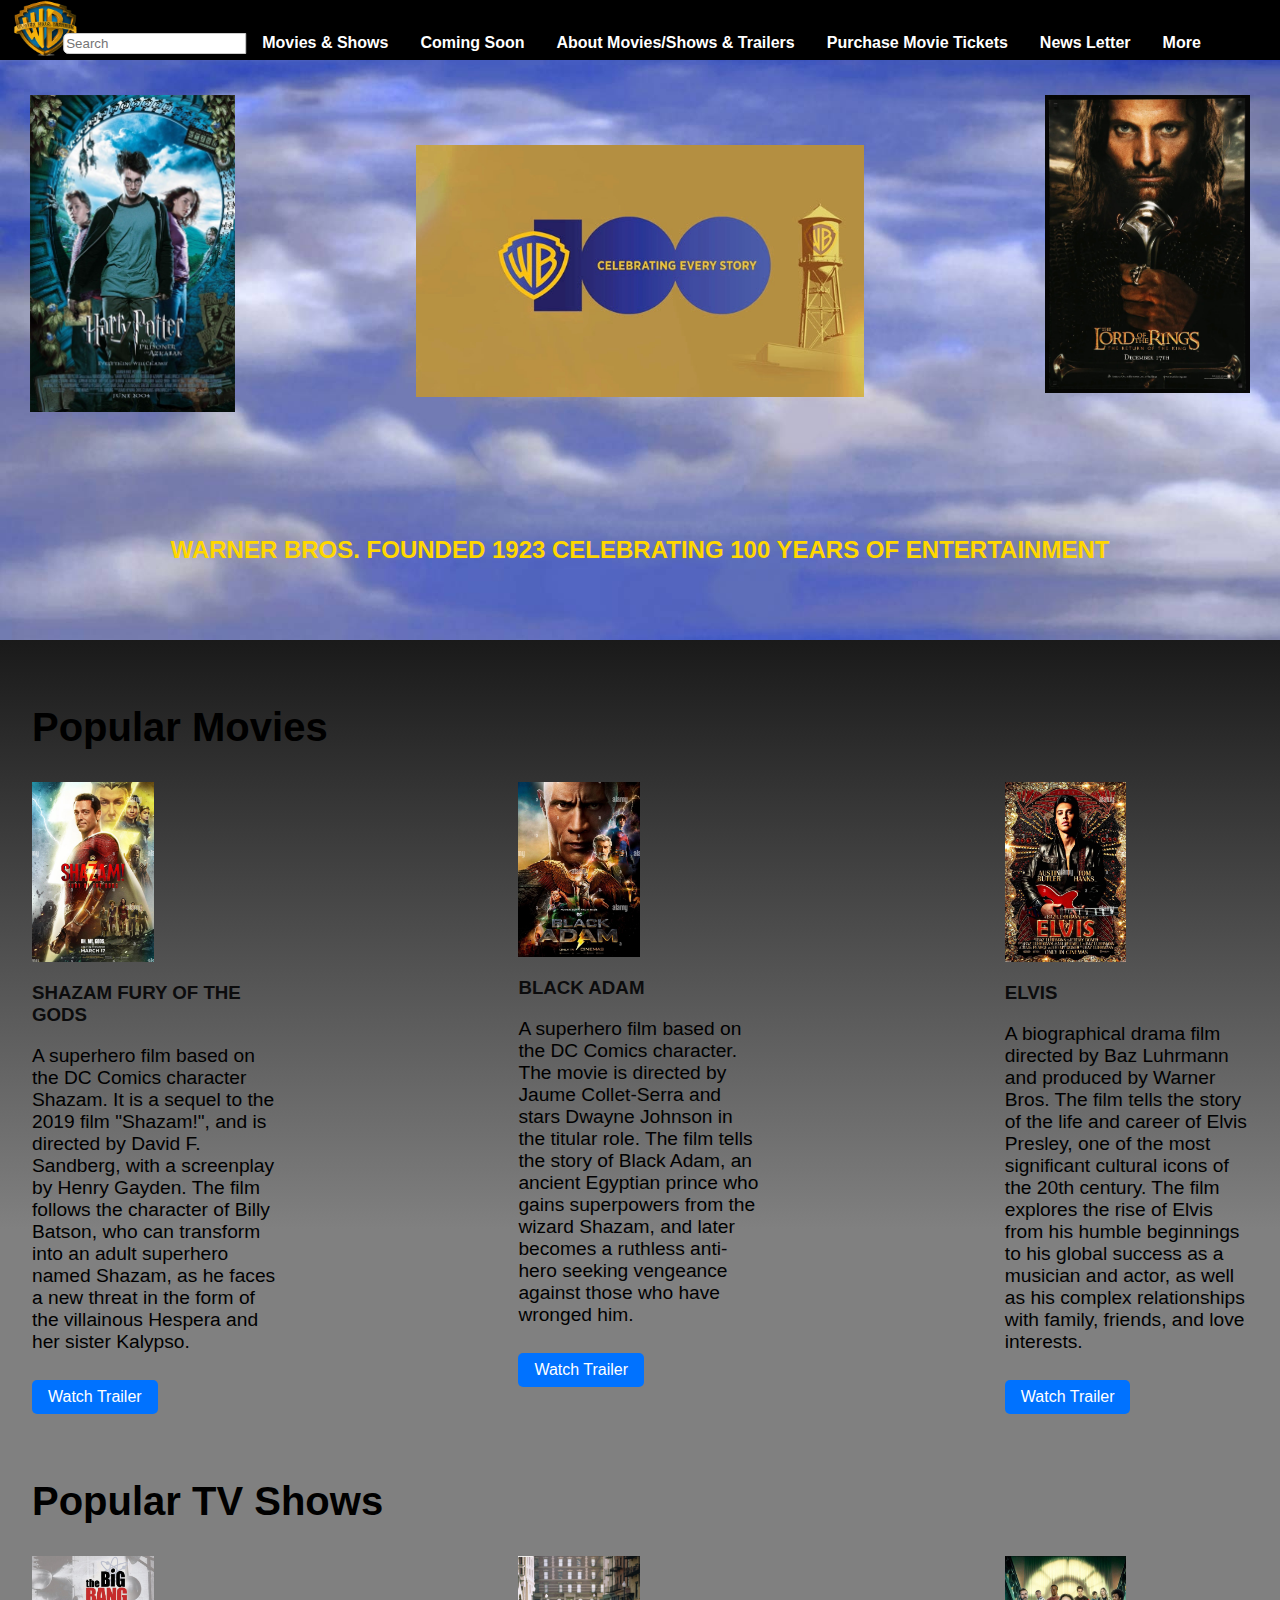
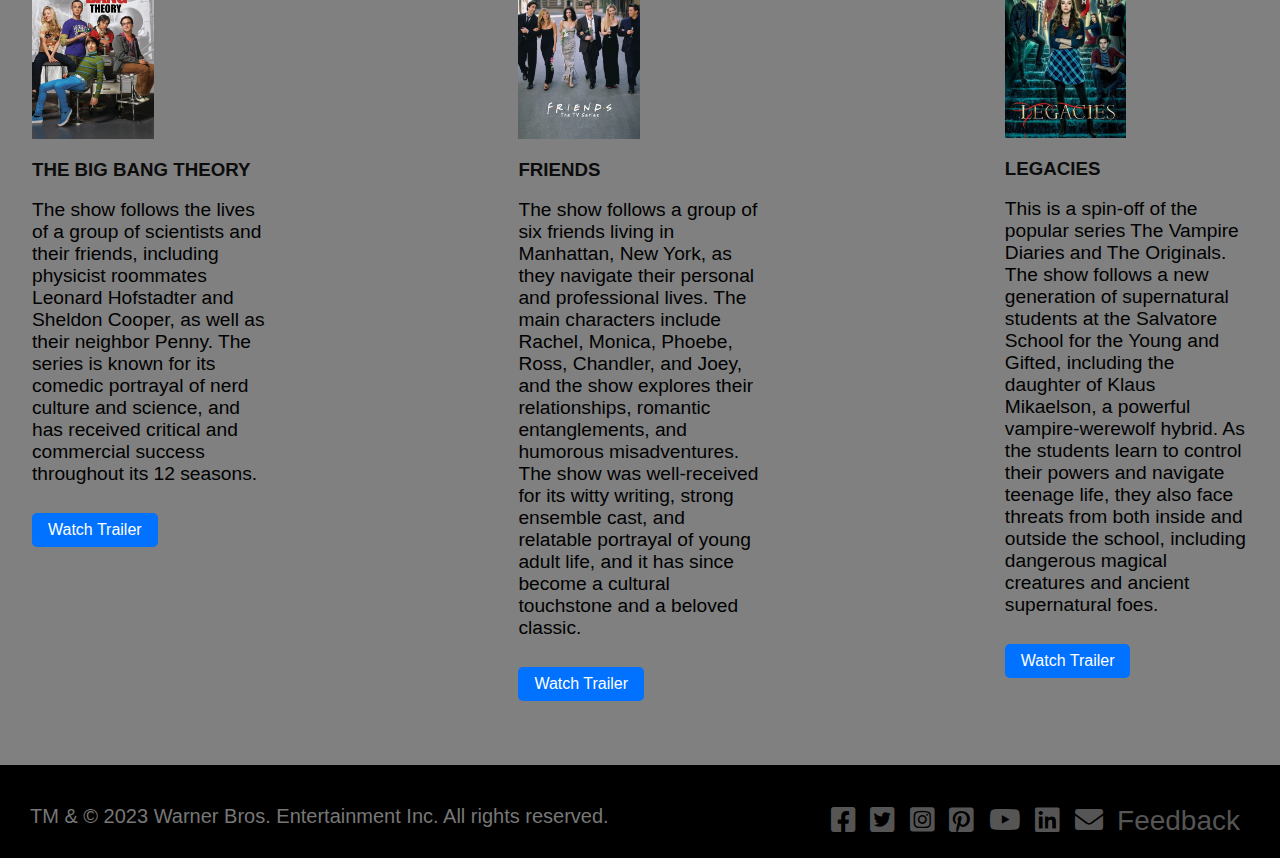
<file: index.html>
<!DOCTYPE html>
<html>
    <head>
        <meta charset="utf-8">
        <meta http-equiv="X-UA-Compatible" content="IE=edge">
        <title>Warner Bros.</title>
        <meta name="description" content="">
        <meta name="viewport" content="width=device-width, initial-scale=1">
        <link rel="stylesheet" href="Styles.css">
        <link rel="stylesheet" href="https://cdnjs.cloudflare.com/ajax/libs/font-awesome/5.15.3/css/all.min.css">
    </head>

    <header>
        <header id="header-0">
            <div class="header-bar">
                <a href="index.html" id="logo-link">
                    <img src="WB Logo.png" alt="logo" id="logo">
                </a>
                <nav>
                    <div id="menu-dropdown">
                        <div id="menu-list">
                            <div id="search-bar">
                                <input type="text" id="search-input" placeholder="Search">
                            </div>
                            <a href="movies & shows.html">Movies & Shows</a>
                            <a href="coming soon.html">Coming Soon</a>
                            <a href ="about movies shows & trailers.html"> About Movies/Shows & Trailers</a>
                            <a href="purchase movie tickets.html">Purchase Movie Tickets</a>
                            <a href="news letter.html">News Letter</a>
                            <a href ="more.html"> More</a>
                        </div>
                    </div>
                </nav>
            </div>
        </header>
    </header>

    <div id="header-1">
        <img src="sky background.jpg" alt="backgroundimg" id="backgroundimg">
            <img src="Gold 100 Celebration.jpg" alt="Logo" id="logo2">              
        </a>

        <div id="header-img1">
            <img src="LOTR ROTK.jpg" alt="header-img1" id="header-img1">
        </div>

        <div id="header-img2">
            <img src="Harry Potter.jpg" alt="header-img2" id="header-img2">
        </div>

        <h2>WARNER BROS. FOUNDED 1923 CELEBRATING 100 YEARS OF ENTERTAINMENT</h2>
    </div>

    <body id="body1">
        <!--[if lt IE 7]>
            <p class="browsehappy">You are using an <strong>outdated</strong> browser. Please <a href="#">upgrade your browser</a> to improve your experience.</p>
        <![endif]-->
        <section>
            <h2>Popular Movies</h2>
            <div id="movie-list">
                <div class="movie1">
                    <img src="Shazam!-fury-of-the-gods.png.jpg" alt="Movie 1">
                    <h3>SHAZAM FURY OF THE GODS</a></h3>
                    <p>A superhero film based on the DC Comics character Shazam. It is a sequel to the 2019 film "Shazam!", and is directed by David F. Sandberg, with a screenplay by Henry Gayden. The film follows the character of Billy Batson, who can transform into an adult superhero named Shazam, as he faces a new threat in the form of the villainous Hespera and her sister Kalypso.</p>
                    <a href="https://www.youtube.com/watch?v=Zi88i4CpHe4" target="_blank">Watch Trailer</a>
                </div>
          
                <div class="movie2">
                    <img src="blackadam.jpg" alt="Movie 2">
                    <h3>BLACK ADAM</h3>
                    <p>A superhero film based on the DC Comics character. The movie is directed by Jaume Collet-Serra and stars Dwayne Johnson in the titular role. The film tells the story of Black Adam, an ancient Egyptian prince who gains superpowers from the wizard Shazam, and later becomes a ruthless anti-hero seeking vengeance against those who have wronged him.</p>
                    <a href="https://www.youtube.com/watch?v=X0tOpBuYasI" target="_blank">Watch Trailer</a>
                </div>
          
                <div class="movie3">
                    <img src="elvis-2022-elvis-movie-poster-austin-butler-2K4TN3E.png.jpg" alt="Movie 3">
                    <h3>ELVIS</h3>
                    <p>A biographical drama film directed by Baz Luhrmann and produced by Warner Bros. The film tells the story of the life and career of Elvis Presley, one of the most significant cultural icons of the 20th century. The film explores the rise of Elvis from his humble beginnings to his global success as a musician and actor, as well as his complex relationships with family, friends, and love interests.</p>
                    <a href="https://www.youtube.com/watch?v=wBDLRvjHVOY" target="_blank">Watch Trailer</a>
                </div>
            </div>
          
            <h2>Popular TV Shows</h2>
            <div id="show-list">
                <div class="show1">
                    <img src="the-big-bang-theory.jpg" alt="TV Show 1">
                    <h3>THE BIG BANG THEORY</h3>
                    <p>The show follows the lives of a group of scientists and their friends, including physicist roommates Leonard Hofstadter and Sheldon Cooper, as well as their neighbor Penny. The series is known for its comedic portrayal of nerd culture and science, and has received critical and commercial success throughout its 12 seasons.</p>
                    <a href="https://www.youtube.com/watch?v=8smSM-mjOmQ" target="_blank">Watch Trailer</a>
                </div>
          
                <div class="show2">
                    <img src="friends-tv-series-i105084.jpg" alt="TV Show 2">
                    <h3>FRIENDS</h3>
                    <p>The show follows a group of six friends living in Manhattan, New York, as they navigate their personal and professional lives. The main characters include Rachel, Monica, Phoebe, Ross, Chandler, and Joey, and the show explores their relationships, romantic entanglements, and humorous misadventures. The show was well-received for its witty writing, strong ensemble cast, and relatable portrayal of young adult life, and it has since become a cultural touchstone and a beloved classic.</p>
                    <a href="https://www.youtube.com/watch?v=1kRbLOEICOQ&list=PLZlIsN9qHBcnAABf4WskJcBhQRZR1-Y7n" target="_blank">Watch Trailer</a>
                </div>
          
                <div class="show3">
                    <img src="legacies-season-3-poster.jpeg" alt="TV Show 3">
                    <h3>LEGACIES</h3>
                    <p>This is a spin-off of the popular series The Vampire Diaries and The Originals. The show follows a new generation of supernatural students at the Salvatore School for the Young and Gifted, including the daughter of Klaus Mikaelson, a powerful vampire-werewolf hybrid. As the students learn to control their powers and navigate teenage life, they also face threats from both inside and outside the school, including dangerous magical creatures and ancient supernatural foes.</p>
                    <a href="https://www.youtube.com/watch?v=xHHM5VTATJo" target="_blank">Watch Trailer</a>
                </div>
            </div>
        </section>          

        <script>
            // Get the menu dropdown element
            const menuDropdown = document.getElementById('menu-dropdown');
            
            // Get the menu list element
            const menuList = document.getElementById('menu-list');
            
            // Toggle the 'open' class on menu list when the dropdown button is clicked
            menuDropdown.addEventListener('click', function () {
              menuList.classList.toggle('open');
            });
        </script>
    </body>

    <footer>
        <p>TM & © 2023 Warner Bros. Entertainment Inc. All rights reserved.</p>
        <div id="social-media-links">
            <a href="https://www.facebook.com/WarnerBrosPictures/" target="_blank"><i class="fab fa-facebook-square"></i></a>
            <a href="https://twitter.com/warnerbros" target="_blank"><i class="fab fab fa-twitter-square"></i></a>
            <a href="https://www.instagram.com/wbpictures/?hl=en" target="_blank"><i class="fab fa-instagram-square"></i></a>
            <a href="https://www.pinterest.com/warnerbrosent/" target="_blank"><i class="fab fa-pinterest-square"></i></a>
            <a href="https://www.youtube.com/user/WarnerBrosPictures" target="_blank"><i class="fab fa-youtube"></i></a>
            <a href="https://www.linkedin.com/company/warner-bros--entertainment/" target="_blank"><i class="fab fa-linkedin"></i></a>
            <a href="news letter.html" target="_blank"><i class="fas fa-envelope"></i></a>
            <a href="feedback.html">Feedback</a>
        </div>
    </footer>

</html>
</file>
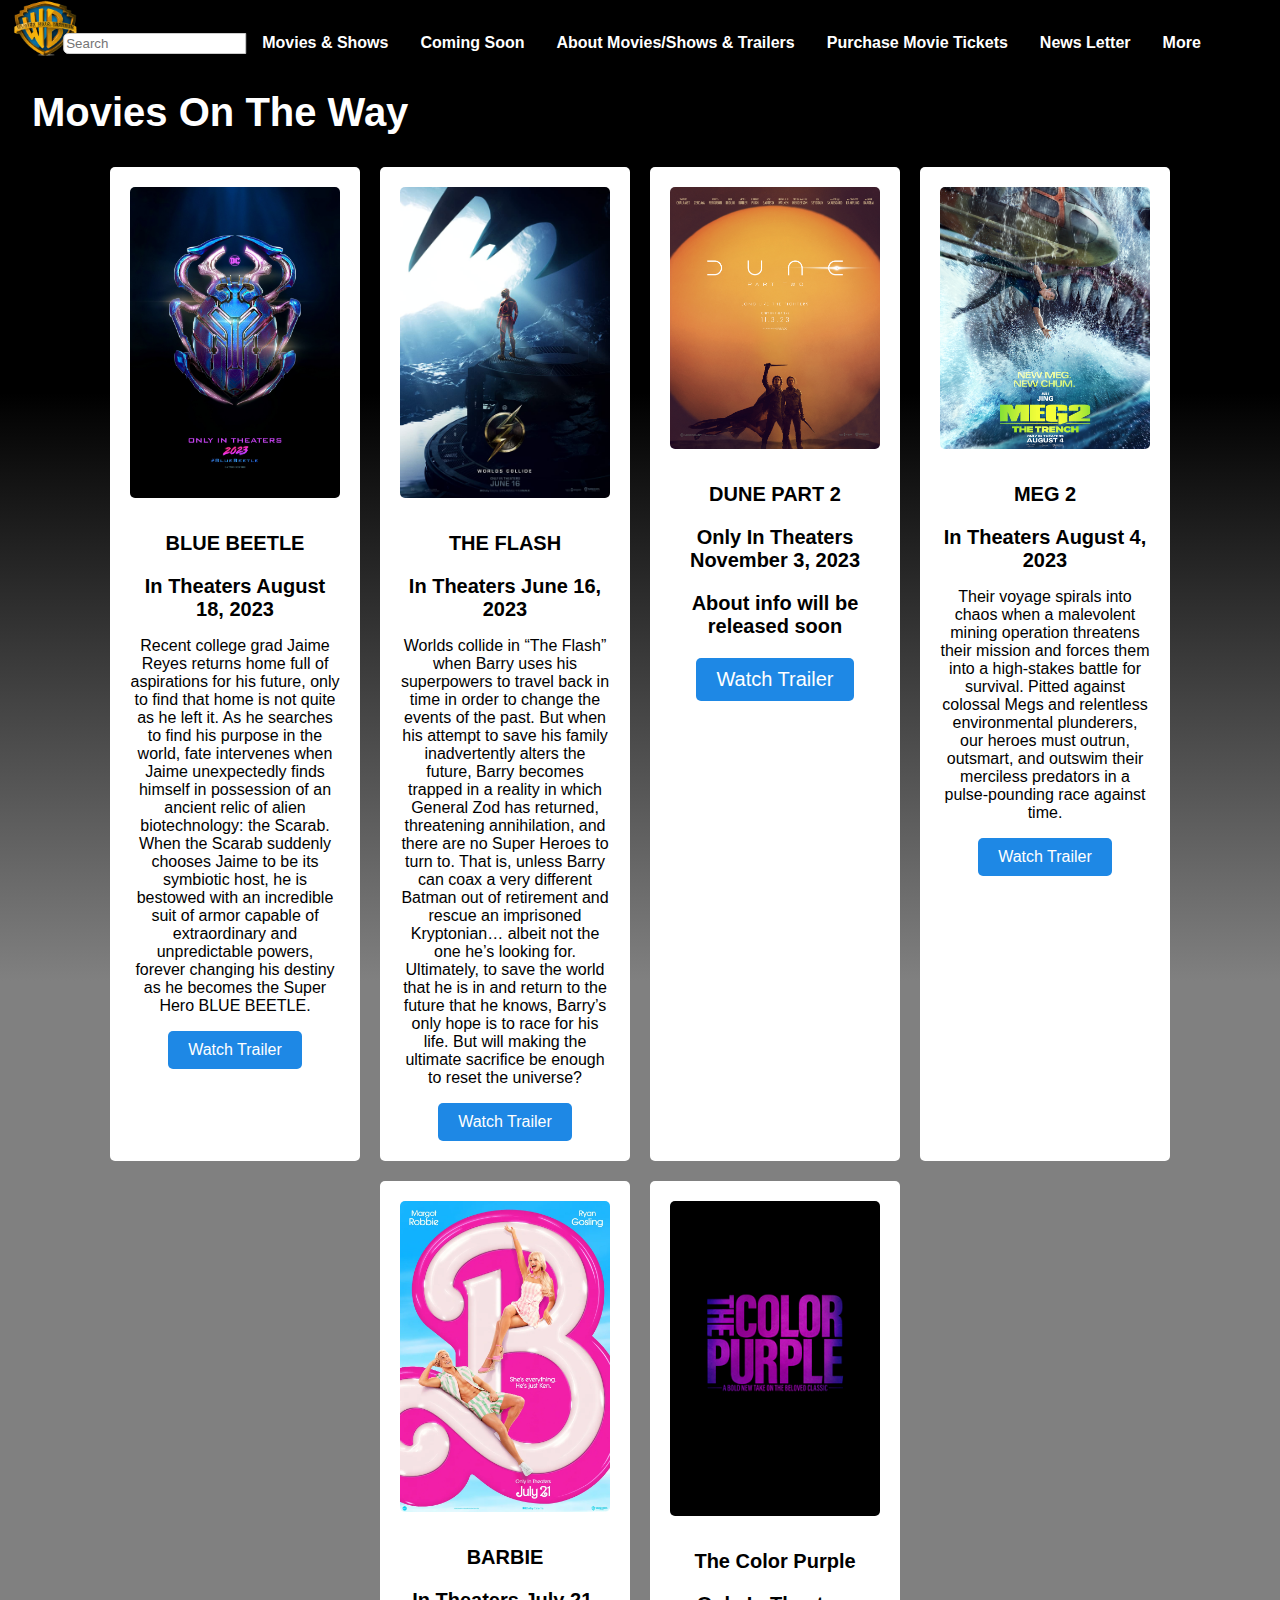
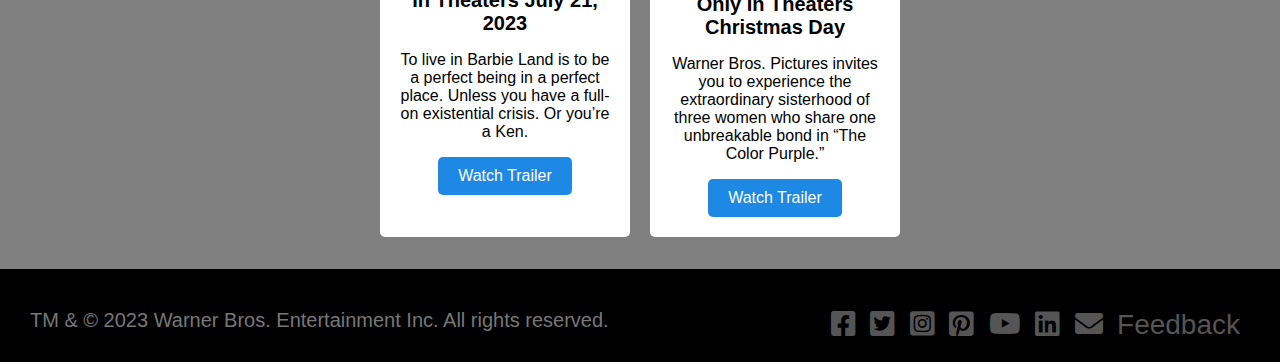
<file: coming soon.html>
<!DOCTYPE html>
<html>
    <head>
        <meta charset="utf-8">
        <meta http-equiv="X-UA-Compatible" content="IE=edge">
        <title>Warner Bros.</title>
        <meta name="description" content="">
        <meta name="viewport" content="width=device-width, initial-scale=1">
        <link rel="stylesheet" href="Styles.css">
        <link rel="stylesheet" href="coming soon.css">
        <link rel="stylesheet" href="https://cdnjs.cloudflare.com/ajax/libs/font-awesome/5.15.3/css/all.min.css">
    </head>

    <header>
        <header id="header-0">
            <div class="header-bar">
                <a href="index.html" id="logo-link">
                    <img src="WB Logo.png" alt="logo" id="logo">
                </a>
                <nav>
                    <div id="menu-dropdown">
                        <div id="menu-list">
                            <div id="search-bar">
                                <input type="text" id="search-input" placeholder="Search">
                            </div>
                            <a href="movies & shows.html">Movies & Shows</a>
                            <a href="coming soon.html">Coming Soon</a>
                            <a href ="about movies shows & trailers.html"> About Movies/Shows & Trailers</a>
                            <a href="purchase movie tickets.html">Purchase Movie Tickets</a>
                            <a href="news letter.html">News Letter</a>
                            <a href ="more.html"> More</a>
                        </div>
                    </div>
                </nav>
            </div>
        </header>
    </header>

    <body id = body6>
        <section>
            <h2>Movies On The Way</h2>
            <div id="movie-list">
                <div class="movie8">
                    <img src="BlueBeetle.jpg" alt="Movie 8">
                    <h3>BLUE BEETLE</a></h3>
                    <h3>In Theaters August 18, 2023</h3>
                    <p>Recent college grad Jaime Reyes returns home full of aspirations for his future, only to find that home is not quite as he left it. As he searches to find his purpose in the world, fate intervenes when Jaime unexpectedly finds himself in possession of an ancient relic of alien biotechnology: the Scarab. When the Scarab suddenly chooses Jaime to be its symbiotic host, he is bestowed with an incredible suit of armor capable of extraordinary and unpredictable powers, forever changing his destiny as he becomes the Super Hero BLUE BEETLE.</p>
                    <a href="https://www.youtube.com/watch?v=vS3_72Gb-bI" target="_blank">Watch Trailer</a>
                </div>
          
                <div class="movie9">
                    <img src="The Flash.jpg" alt="Movie 9">
                    <h3>THE FLASH</h3>
                    <h3>In Theaters June 16, 2023</h3>
                    <p>Worlds collide in “The Flash” when Barry uses his superpowers to travel back in time in order to change the events of the past. But when his attempt to save his family inadvertently alters the future, Barry becomes trapped in a reality in which General Zod has returned, threatening annihilation, and there are no Super Heroes to turn to. That is, unless Barry can coax a very different Batman out of retirement and rescue an imprisoned Kryptonian… albeit not the one he’s looking for. Ultimately, to save the world that he is in and return to the future that he knows, Barry’s only hope is to race for his life. But will making the ultimate sacrifice be enough to reset the universe?</p>
                    <a href="https://www.youtube.com/watch?v=r51cYVZWKdY" target="_blank">Watch Trailer</a>
                </div>
          
                <div class="movie10">
                    <img src="Dune Part 2.jpg" alt="Movie 10">
                    <h3>DUNE PART 2</h3>
                    <h3>Only In Theaters November 3, 2023<h3>
                    <p>About info will be released soon</p>
                    <a href="https://www.youtube.com/watch?v=Way9Dexny3w" target="_blank">Watch Trailer</a>
                </div>

                <div class="movie11">
                    <img src="Meg.jpg" alt="Movie 11">
                    <h3>MEG 2</h3>
                    <h3>In Theaters August 4, 2023</h3>
                    <p>Their voyage spirals into chaos when a malevolent mining operation threatens their mission and forces them into a high-stakes battle for survival. Pitted against colossal Megs and relentless environmental plunderers, our heroes must outrun, outsmart, and outswim their merciless predators in a pulse-pounding race against time.</p>
                    <a href="https://www.youtube.com/watch?v=dG91B3hHyY4" target="_blank">Watch Trailer</a>
                </div>

                <div class="movie12">
                    <img src="Barbie.jpg" alt="Movie 12">
                    <h3>BARBIE</h3>
                    <h3>In Theaters July 21, 2023</h3>
                    <p>To live in Barbie Land is to be a perfect being in a perfect place. Unless you have a full-on existential crisis. Or you’re a Ken.</p>
                    <a href="https://www.youtube.com/watch?v=GRyt3Ov4zz0" target="_blank">Watch Trailer</a>
                </div>

                <div class="movie13">
                    <img src="The Color Purple.jpg" alt="Movie 13">
                    <h3>The Color Purple</h3>
                    <h3>Only In Theaters Christmas Day</h3>
                    <p>Warner Bros. Pictures invites you to experience the extraordinary sisterhood of three women who share one unbreakable bond in “The Color Purple.”</p>
                    <a href="https://www.youtube.com/watch?v=wPwzBUui1GA" target="_blank">Watch Trailer</a>
                </div>
            </div>
        </section>
    </body>

    <script>
        // Get the menu dropdown element
        const menuDropdown = document.getElementById('menu-dropdown');
            
            // Get the menu list element
            const menuList = document.getElementById('menu-list');
            
            // Toggle the 'open' class on menu list when the dropdown button is clicked
            menuDropdown.addEventListener('click', function () {
              menuList.classList.toggle('open');
        });
    </script>

    <footer>
        <p>TM & © 2023 Warner Bros. Entertainment Inc. All rights reserved.</p>
        <div id="social-media-links">
            <a href="https://www.facebook.com/WarnerBrosPictures/" target="_blank"><i class="fab fa-facebook-square"></i></a>
            <a href="https://twitter.com/warnerbros" target="_blank"><i class="fab fa-twitter-square"></i></a>
            <a href="https://www.instagram.com/wbpictures/?hl=en" target="_blank"><i class="fab fa-instagram-square"></i></a>
            <a href="https://www.pinterest.com/warnerbrosent/" target="_blank"><i class="fab fa-pinterest-square"></i></a>
            <a href="https://www.youtube.com/user/WarnerBrosPictures" target="_blank"><i class="fab fa-youtube"></i></a>
            <a href="https://www.linkedin.com/company/warner-bros--entertainment/" target="_blank"><i class="fab fa-linkedin"></i></a>
            <a href="news letter.html" target="_blank"><i class="fas fa-envelope"></i></a>
            <a href="feedback.html">Feedback</a>
        </div>
    </footer>
</html>
</file>
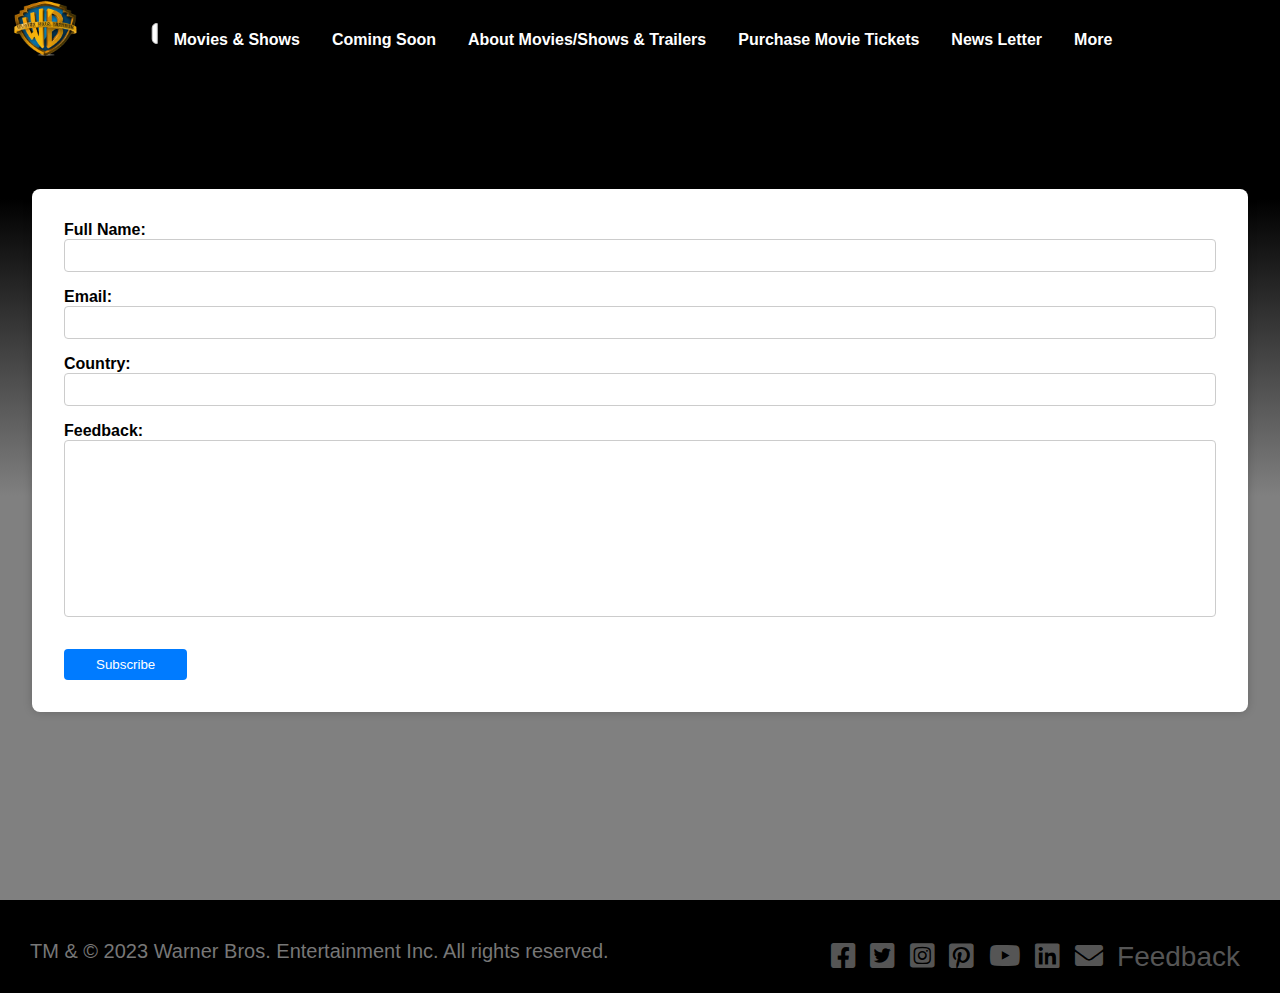
<file: feedback.html>
<!DOCTYPE html>
<html>
    <head>
        <meta charset="utf-8">
        <meta http-equiv="X-UA-Compatible" content="IE=edge">
        <title>Warner Bros.</title>
        <meta name="description" content="">
        <meta name="viewport" content="width=device-width, initial-scale=1">
        <link rel="stylesheet" href="Styles.css">
        <link rel="stylesheet" href="feedback.css">
        <link rel="stylesheet" href="https://cdnjs.cloudflare.com/ajax/libs/font-awesome/5.15.3/css/all.min.css">
    </head>

    <header>
        <header id="header-0">
            <div class="header-bar">
                <a href="index.html" id="logo-link">
                    <img src="WB Logo.png" alt="logo" id="logo">
                </a>
                <nav>
                    <div id="menu-dropdown">
                        <div id="menu-list">
                            <div id="search-bar">
                                <input type="text" id="search-input" placeholder="Search">
                            </div>
                            <a href="movies & shows.html">Movies & Shows</a>
                            <a href="coming soon.html">Coming Soon</a>
                            <a href ="about movies shows & trailers.html"> About Movies/Shows & Trailers</a>
                            <a href="purchase movie tickets.html">Purchase Movie Tickets</a>
                            <a href="news letter.html">News Letter</a>
                            <a href ="more.html"> More</a>
                        </div>
                    </div>
                </nav>
            </div>
        </header>
    </header>

    <body id="body7">
        <section id="section7">
            <section id="feedback-section">
                <label for="full-name">Full Name:</label>
                <input type="text" id="full-name" name="full-name" required>
                
                <label for="email">Email:</label>
                <input type="email" id="email" name="email" required>
                
                <label for="country">Country:</label>
                <input type="text" id="country" name="country">

                <label for="feedback">Feedback:</label>
                <input type="text" id="feedback" name="feedback" required>

                <button type="submit" id="subscribe-button">Subscribe</button>
                <div id="message-popup">
                    <p>Thank you for your feedback<br>We will make sure to review it</p>
                </div>
            </section>
        </section>

        <script>
            const submitButton = document.getElementById('subscribe-button');
            const messagePopup = document.getElementById('message-popup');

            submitButton.addEventListener('click', function() {
                messagePopup.style.display = 'block';
            });

            // Get the menu dropdown element
            const menuDropdown = document.getElementById('menu-dropdown');
            
            // Get the menu list element
            const menuList = document.getElementById('menu-list');
            
            // Toggle the 'open' class on menu list when the dropdown button is clicked
            menuDropdown.addEventListener('click', function () {
              menuList.classList.toggle('open');
            });
        </script>

        </section>
    </body>

    <footer>
        <p>TM & © 2023 Warner Bros. Entertainment Inc. All rights reserved.</p> 
        <div id="social-media-links">
            <a href="https://www.facebook.com/WarnerBrosPictures/" target="_blank"><i class="fab fa-facebook-square"></i></a>
            <a href="https://twitter.com/warnerbros" target="_blank"><i class="fab fab fa-twitter-square"></i></a>
            <a href="https://www.instagram.com/wbpictures/?hl=en" target="_blank"><i class="fab fa-instagram-square"></i></a>
            <a href="https://www.pinterest.com/warnerbrosent/" target="_blank"><i class="fab fa-pinterest-square"></i></a>
            <a href="https://www.youtube.com/user/WarnerBrosPictures" target="_blank"><i class="fab fa-youtube"></i></a>
            <a href="https://www.linkedin.com/company/warner-bros--entertainment/" target="_blank"><i class="fab fa-linkedin"></i></a>
            <a href="news letter.html" target="_blank"><i class="fas fa-envelope"></i></a>
            <a href="feedback.html">Feedback</a>
    </footer>
</html>
</file>
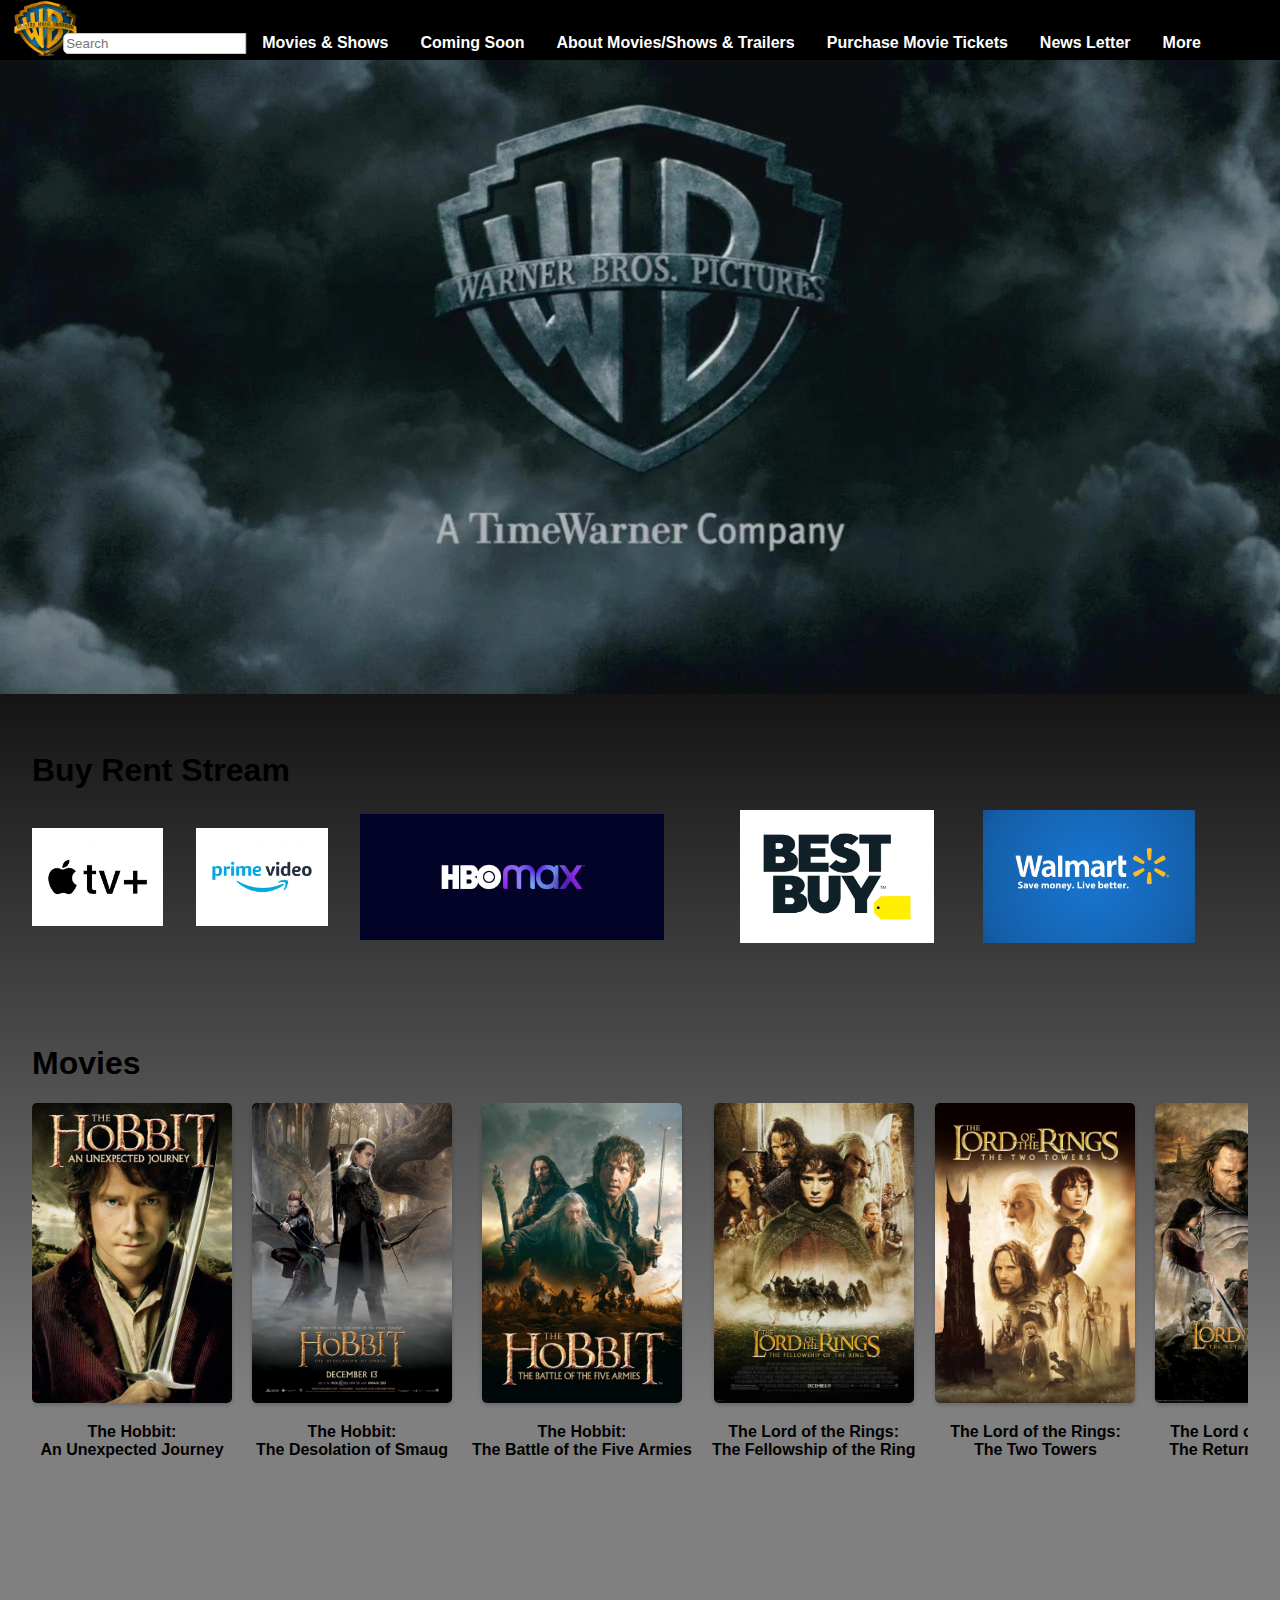
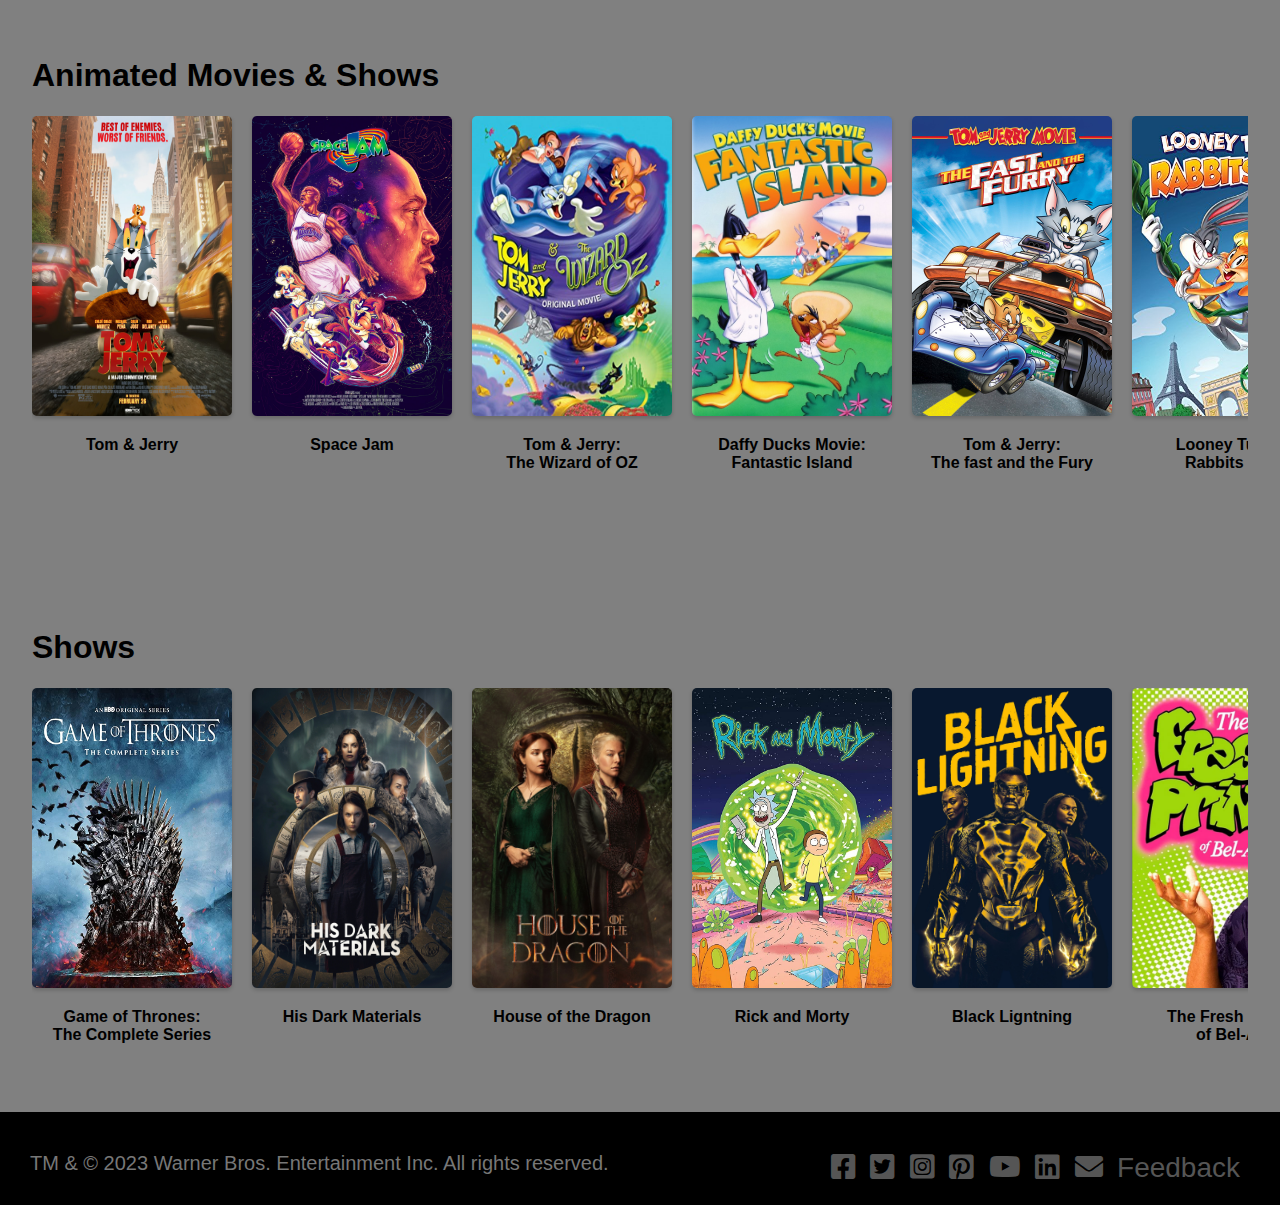
<file: more.html>
<!DOCTYPE html>
<html>
    <head>
        <meta charset="utf-8">
        <meta http-equiv="X-UA-Compatible" content="IE=edge">
        <title>Warner Bros.</title>
        <meta name="description" content="">
        <meta name="viewport" content="width=device-width, initial-scale=1">
        <link rel="stylesheet" href="Styles.css">
        <link rel="stylesheet" href="more.css">
        <link rel="stylesheet" href="https://cdnjs.cloudflare.com/ajax/libs/font-awesome/5.15.3/css/all.min.css">
    </head>

    <header>
        <header id="header-0">
            <div class="header-bar">
                <a href="index.html" id="logo-link">
                    <img src="WB Logo.png" alt="logo" id="logo">
                </a>
                <nav>
                    <div id="menu-dropdown">
                        <div id="menu-list">
                            <div id="search-bar">
                                <input type="text" id="search-input" placeholder="Search">
                            </div>
                            <a href="movies & shows.html">Movies & Shows</a>
                            <a href="coming soon.html">Coming Soon</a>
                            <a href ="about movies shows & trailers.html"> About Movies/Shows & Trailers</a>
                            <a href="purchase movie tickets.html">Purchase Movie Tickets</a>
                            <a href="news letter.html">News Letter</a>
                            <a href ="more.html"> More</a>
                        </div>
                    </div>
                </nav>
            </div>
        </header>
    </header>

    <div id = "header-4">
        <img src="warnerbros dark wallpaper.jpg">
    </div>

    <body id="body6">
        <section id="section6">
            <h1>Buy Rent Stream</h1>
            <div id="links">
                <br><br>
                <a href="https://tv.apple.com/us/movie/login/umc.cmc.17smsqo00l0pfsvv680oobs6s" target="_blank">
                    <img src="apple tv.jpg" alt="logo" id="apple">
                  </a>
                
                  <a href="https://www.primevideo.com/offers/nonprimehomepage/ref=dv_web_force_root" target="_blank">
                    <img src="amazon.jpg" alt="logo" id="prime">
                  </a>
                
                  <a href="https://www.hbomax.com/" target="_blank">
                    <img src="hbo.jpg" alt="logo" id="hbo">
                  </a>
                  
                  <a href="https://www.bestbuy.com/site/electronics/movies-music/abcat0600000.c?id=abcat0600000" target="_blank">
                    <img src="bestbuy.jpg" alt="logo" id="bestbuy">
                  </a>

                  <a href="https://www.walmart.com/cp/movies-tv-shows/4096" target="_blank">
                    <img src="Walmart.jpg" alt="logo" id="walmart">
                  </a>
            </div>

            </div>
            <h1>Movies</h1>
            <div id="fantasy">
                <div class="fantasy-scroll-container">
                    <div class="movie-item">
                        <img src="Hobbit Unexpected Journey.jpg" alt="Hobbit 1">
                        <p>The Hobbit:<br>An Unexpected Journey<p>
                    </div>
                    <div class="movie-item">
                        <img src="Hobbit Desolation of Smaug.jpg" alt="Hobbit 2">
                        <p>The Hobbit:<br>The Desolation of Smaug<p>
                    </div>
                    <div class="movie-item">
                        <img src="Hobbit Battle of 5 armies.jpg" alt="Hobbit 3">
                        <p>The Hobbit:<br>The Battle of the Five Armies<p>
                    </div>
                    <div class="movie-item">
                        <img src="LOTR FOTR.jpg" alt="LOTR 1">
                        <p>The Lord of the Rings:<br>The Fellowship of the Ring<p>
                    </div>
                    <div class="movie-item">
                        <img src="LOTR TTT.jpg" alt="LOTR 2">
                        <p>The Lord of the Rings:<br>The Two Towers<p>
                    </div>
                    <div class="movie-item">
                        <img src="LOTR ROTK 2.jpg" alt="LOTR 3">
                        <p>The Lord of the Rings:<br>The Return of the King<p>
                    </div>
                    <div class="movie-item">
                        <img src="Aquaman.jpg" alt="Aquaman">
                        <p>Aquaman<p>
                    </div>
                    <div class="movie-item">
                        <img src="I am Legend.jpg" alt="Legend">
                        <p>I am Legend<p>
                    </div>
                    <div class="movie-item">
                        <img src="Training day.jpg" alt="TD">
                        <p>Training Day<p>
                    </div>
                    <div class="movie-item">
                        <img src="Journey 2.jpg" alt="Journey">
                        <p>Journey 2<br>The Mysterious Island<p>
                    </div>
                    <div class="movie-item">
                        <img src="Central.jpg" alt="Central">
                        <p>Central Intelligence<p>
                    </div>
                </div>
            </div>

            <h1>Animated Movies & Shows</h1>
            <div id="animation">
                <div class="animation-scroll-container">
                    <div class="movie-item">
                        <img src="Tom Jerry.jpg" alt="Animation 1">
                        <p>Tom & Jerry<p>
                    </div>
                    <div class="movie-item">
                        <img src="Space Jam.jpg" alt="Animation 2">
                        <p>Space Jam<p>
                    </div>
                    <div class="movie-item">
                        <img src="Tom Jerry Wizard.jpg" alt="Animation 3">
                        <p>Tom & Jerry:<br>The Wizard of OZ<p>
                    </div>
                    <div class="movie-item">
                        <img src="Daffy Duck.jpg" alt="Animation 4">
                        <p>Daffy Ducks Movie:<br>Fantastic Island<p>
                    </div>
                    <div class="movie-item">
                        <img src="Tom Jerry FF.jpg" alt="Animation 5">
                        <p>Tom & Jerry:<br>The fast and the Fury<p>
                    </div>
                    <div class="movie-item">
                        <img src="Rabbits Run.jpg" alt="Animation 6">
                        <p>Looney Tunes:<br>Rabbits Run<p>
                    </div>
                    <div class="movie-item">
                        <img src="The Looney Bugs Bunny Movie.jpg" alt="Animation 7">
                        <p>The Looney Looney Looney<br>Bugs Bunny Movie<p>
                    </div>
                    <div class="movie-item">
                        <img src="Space Jam 2.jpg" alt="Animation 8">
                        <p>Space Jam A New Legacy<p>
                    </div>
                    <div class="movie-item">
                        <img src="Super Pets.jpg" alt="Animation 9">
                        <p>Super Pets<p>
                    </div>
                    <div class="movie-item">
                        <img src="Gren Lantern.jpg" alt="Animation 9">
                        <p>Green Lantern:<br>Beware My Power<p>
                    </div>
                    <div class="movie-item">
                        <img src="MK.jpg" alt="Animation 9">
                        <p>Mortal Kombat Legends:<br>Snow Blind<p>
                    </div>
                    <div class="movie-item">
                        <img src="Aquateen.jpg" alt="Animation 9">
                        <p>Aquateen Forever:<br>Plantasm<p>
                    </div>
                </div>
            </div>

            <h1>Shows</h1>
            <div id="serieses">
                <div class="serieses-scroll-container">
                    <div class="serieses-item">
                        <img src="GOT.jpg" alt="GOT">
                        <p>Game of Thrones:<br>The Complete Series<p>
                    </div>
                    <div class="serieses-item">
                        <img src="His dark mat.jpg" alt="HDM">
                        <p>His Dark Materials<p>
                    </div>
                    <div class="serieses-item">
                        <img src="HOD.jpg" alt="HOD">
                        <p>House of the Dragon<p>
                    </div>
                    <div class="serieses-item">
                        <img src="Rick & Morty.jpg" alt="RnM">
                        <p>Rick and Morty<p>
                    </div>
                    <div class="serieses-item">
                        <img src="BL.jpg" alt="LOTR 2">
                        <p>Black Ligntning<p>
                    </div>
                    <div class="serieses-item">
                        <img src="Fresh Prince.jpg" alt="Freshprince">
                        <p>The Fresh Prince<br>of Bel-Air<p>
                    </div>
                    <div class="serieses-item">
                        <img src="Flash Series.jpg" alt="Flashseries">
                        <p>Flash<p>
                    </div>
                    <div class="serieses-item">
                        <img src="Supergirl.jpg" alt="Supergirl">
                        <p>Supergirl<p>
                    </div>
                    <div class="serieses-item">
                        <img src="chernobyl.jpg" alt="TD">
                        <p>chernobyl<br>What Is the Cost of Lies<p>
                    </div>
                </div>
            </div>
        </section>
    </body>

    <script>
        // Scroll functionality for Fantasy scroll container
        const fantasyScrollContainer = document.querySelector('.fantasy-scroll-container');
        const fantasyScrollLeftBtn = document.querySelector('.fantasy-scroll-left-btn');
        const fantasyScrollRightBtn = document.querySelector('.fantasy-scroll-right-btn');

        fantasyScrollContainer.addEventListener('mouseenter', function () {
            fantasyScrollContainer.style.overflowX = 'scroll';
        });

        fantasyScrollContainer.addEventListener('mouseleave', function () {
            fantasyScrollContainer.style.overflowX = 'hidden';
        });

        // Scroll functionality for Animation scroll container
        const animationScrollContainer = document.querySelector('.animation-scroll-container');
        const animationScrollLeftBtn = document.querySelector('.animation-scroll-left-btn');
        const animationScrollRightBtn = document.querySelector('.animation-scroll-right-btn');

        animationScrollContainer.addEventListener('mouseenter', function () {
            animationScrollContainer.style.overflowX = 'scroll';
        });

        animationScrollContainer.addEventListener('mouseleave', function () {
            animationScrollContainer.style.overflowX = 'hidden';
        });

        // Scroll functionality for Serieses scroll container
        const seriesesScrollContainer = document.querySelector('.serieses-scroll-container');
        const seriesesScrollLeftBtn = document.querySelector('.serieses-scroll-left-btn');
        const seriesesScrollRightBtn = document.querySelector('.serieses-scroll-right-btn');

        animationScrollContainer.addEventListener('mouseenter', function () {
            seriesesScrollContainer.style.overflowX = 'scroll';
        });

        seriesesScrollContainer.addEventListener('mouseleave', function () {
            seriesesScrollContainer.style.overflowX = 'hidden';
        });

        // Get the menu dropdown element
        const menuDropdown = document.getElementById('menu-dropdown');
            
        // Get the menu list element
        const menuList = document.getElementById('menu-list');
        
        // Toggle the 'open' class on menu list when the dropdown button is clicked
        menuDropdown.addEventListener('click', function () {
            menuList.classList.toggle('open');
        });
    </script>

      

    <footer>
        <p>TM & © 2023 Warner Bros. Entertainment Inc. All rights reserved.</p>
        <div id="social-media-links">
            <a href="https://www.facebook.com/WarnerBrosPictures/" target="_blank"><i class="fab fa-facebook-square"></i></a>
            <a href="https://twitter.com/warnerbros" target="_blank"><i class="fab fab fa-twitter-square"></i></a>
            <a href="https://www.instagram.com/wbpictures/?hl=en" target="_blank"><i class="fab fa-instagram-square"></i></a>
            <a href="https://www.pinterest.com/warnerbrosent/" target="_blank"><i class="fab fa-pinterest-square"></i></a>
            <a href="https://www.youtube.com/user/WarnerBrosPictures" target="_blank"><i class="fab fa-youtube"></i></a>
            <a href="https://www.linkedin.com/company/warner-bros--entertainment/" target="_blank"><i class="fab fa-linkedin"></i></a>
            <a href="news letter.html" target="_blank"><i class="fas fa-envelope"></i></a>
            <a href="feedback.html">Feedback</a>
        </div>
    </footer>
</html>
</file>
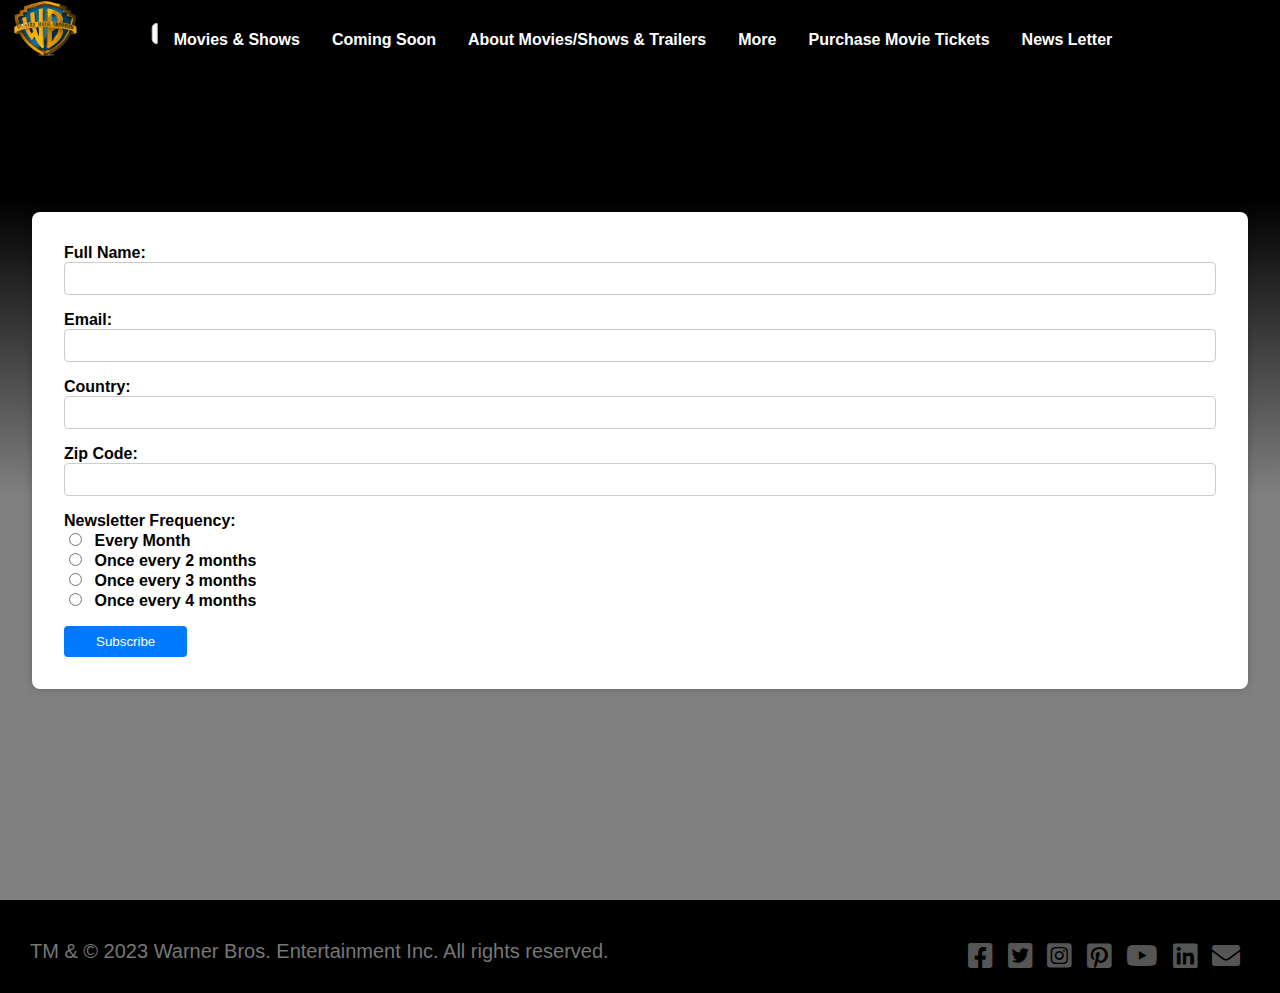
<file: news letter.html>
<!DOCTYPE html>
<html>
    <head>
        <meta charset="utf-8">
        <meta http-equiv="X-UA-Compatible" content="IE=edge">
        <title>Warner Bros.</title>
        <meta name="description" content="">
        <meta name="viewport" content="width=device-width, initial-scale=1">
        <link rel="stylesheet" href="Styles.css">
        <link rel="stylesheet" href="News Letter.css">
        <link rel="stylesheet" href="https://cdnjs.cloudflare.com/ajax/libs/font-awesome/5.15.3/css/all.min.css">
    </head>

    <header>
        <header id="header-0">
            <div class="header-bar">
                <a href="index.html" id="logo-link">
                    <img src="WB Logo.png" alt="logo" id="logo">
                </a>
                <nav>
                    <div id="menu-dropdown">
                        <div id="menu-list">
                            <div id="search-bar">
                                <input type="text" id="search-input" placeholder="Search">
                            </div>
                            <a href="movies & shows.html">Movies & Shows</a>
                            <a href="coming soon.html">Coming Soon</a>
                            <a href ="about movies shows & trailers.html"> About Movies/Shows & Trailers</a>
                            <a href ="more.html"> More</a>
                            <a href="purchase movie tickets.html">Purchase Movie Tickets</a>
                            <a href="news letter.html">News Letter</a>
                        </div>
                    </div>
                </nav>
            </div>
        </header>
    </header>

    <body id="body5">
        <section id="section5">
            <section id="newsletter-section">
                <label for="full-name">Full Name:</label>
                <input type="text" id="full-name" name="full-name" required>
                
                <label for="email">Email:</label>
                <input type="email" id="email" name="email" required>
                
                <label for="country">Country:</label>
                <input type="text" id="country" name="country">
                
                <label for="zip-code">Zip Code:</label>
                <input type="text" id="zip-code" name="zip-code" required>
                
                <label>Newsletter Frequency:</label>
                <div>
                  <input type="radio" id="frequency2" name="newsletter-frequency" value="2" required>
                  <label for="frequency2">Every Month</label>
                </div>
                
                <div>
                  <input type="radio" id="frequency3" name="newsletter-frequency" value="3" required>
                  <label for="frequency3">Once every 2 months</label>
                </div>

                <div>
                  <input type="radio" id="frequency4" name="newsletter-frequency" value="4" required>
                  <label for="frequency4">Once every 3 months</label>
                </div>

                <div>
                  <input type="radio" id="frequencyMonthly" name="newsletter-frequency" value="monthly" required>
                  <label for="frequencyMonthly">Once every 4 months</label>
                </div>

                <button type="submit" id="subscribe-button">Subscribe</button>
                <div id="message-popup">
                    <p>Email regarding newsletter has been sent to you</p>
                </div>
            </section>
        </section>

        <script>
            const submitButton = document.getElementById('subscribe-button');
            const messagePopup = document.getElementById('message-popup');

            submitButton.addEventListener('click', function() {
                messagePopup.style.display = 'block';
            });

            // Get the menu dropdown element
            const menuDropdown = document.getElementById('menu-dropdown');
            
            // Get the menu list element
            const menuList = document.getElementById('menu-list');
            
            // Toggle the 'open' class on menu list when the dropdown button is clicked
            menuDropdown.addEventListener('click', function () {
              menuList.classList.toggle('open');
            });
        </script>

        </section>
    </body>

    <footer>
        <p>TM & © 2023 Warner Bros. Entertainment Inc. All rights reserved.</p>
        <div id="social-media-links">
            <a href="https://www.facebook.com/WarnerBrosPictures/" target="_blank"><i class="fab fa-facebook-square"></i></a>
            <a href="https://twitter.com/warnerbros" target="_blank"><i class="fab fab fa-twitter-square"></i></a>
            <a href="https://www.instagram.com/wbpictures/?hl=en" target="_blank"><i class="fab fa-instagram-square"></i></a>
            <a href="https://www.pinterest.com/warnerbrosent/" target="_blank"><i class="fab fa-pinterest-square"></i></a>
            <a href="https://www.youtube.com/user/WarnerBrosPictures" target="_blank"><i class="fab fa-youtube"></i></a>
            <a href="https://www.linkedin.com/company/warner-bros--entertainment/" target="_blank"><i class="fab fa-linkedin"></i></a>
            <a href="news letter.html" target="_blank"><i class="fas fa-envelope"></i></a>
        </div>
    </footer>
</html>
</file>
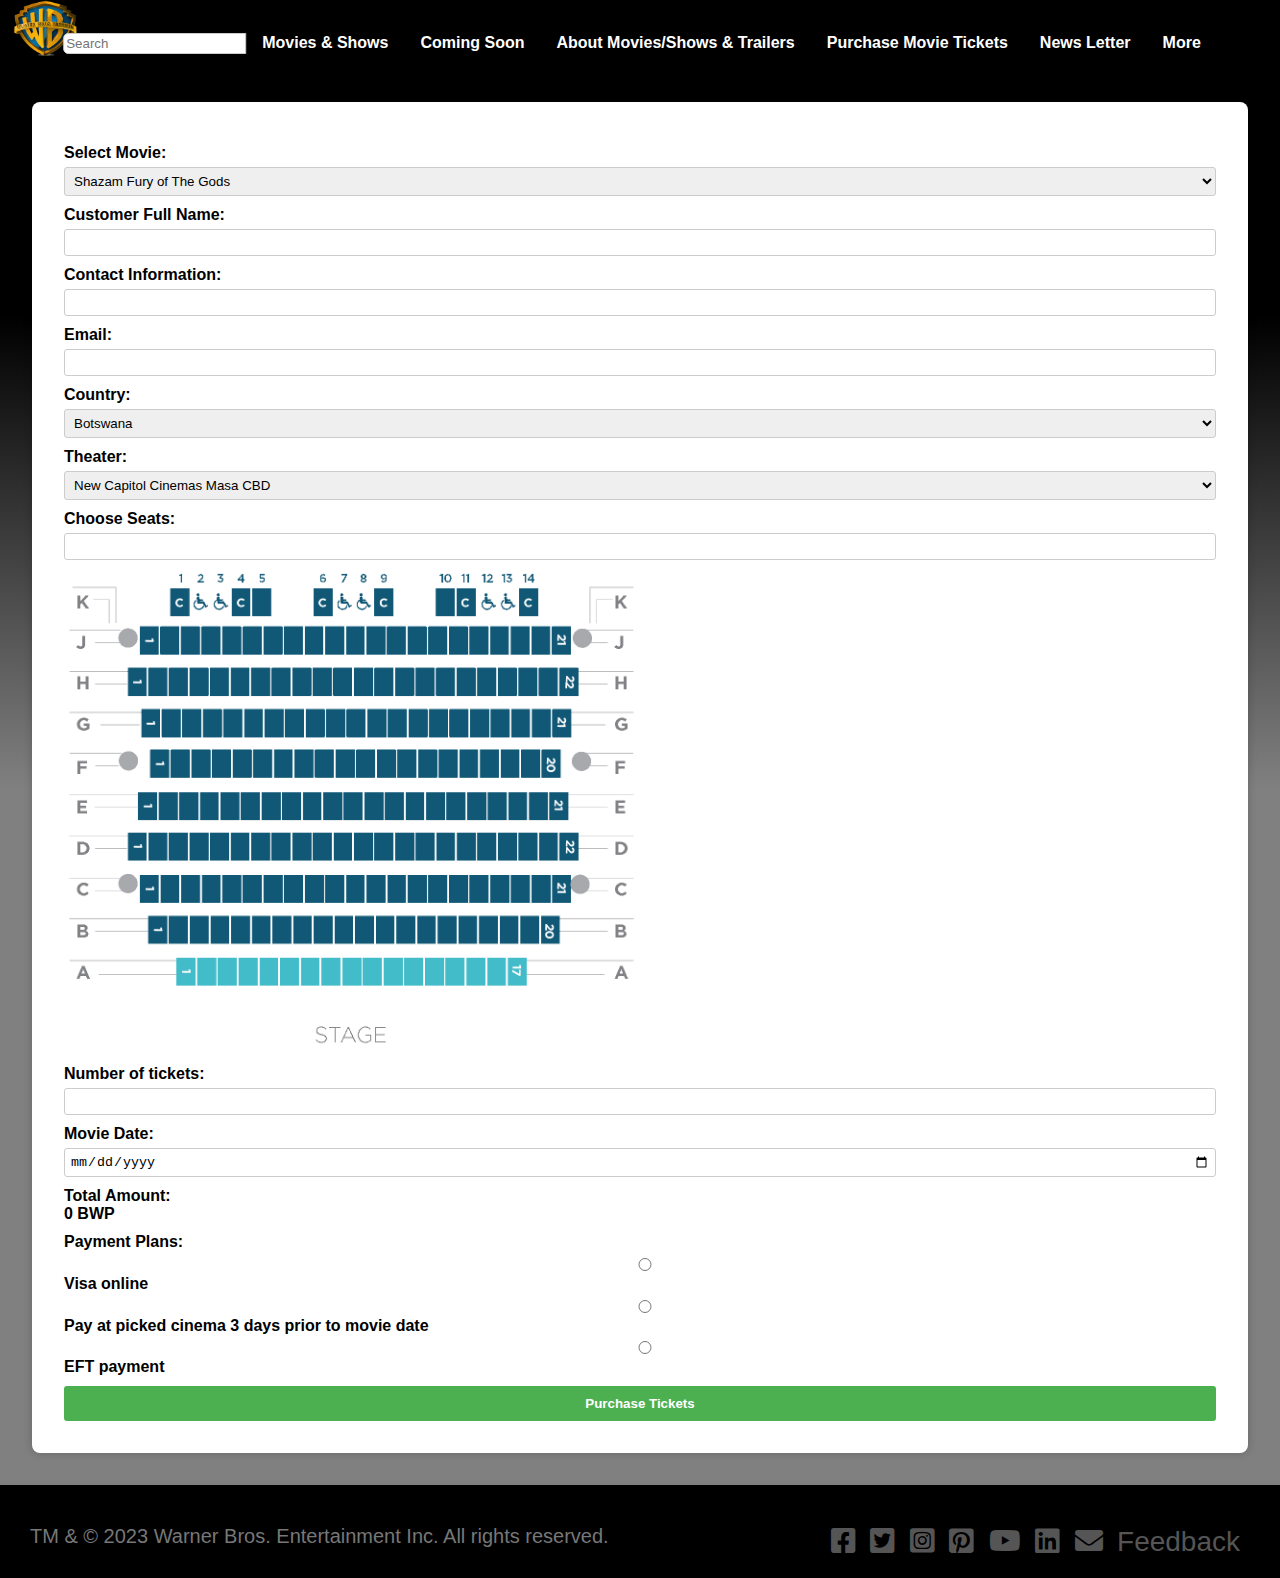
<file: purchase movie tickets.html>
<!DOCTYPE html>
<html>
    <head>
        <meta charset="utf-8">
        <meta http-equiv="X-UA-Compatible" content="IE=edge">
        <title>Warner Bros.</title>
        <meta name="description" content="">
        <meta name="viewport" content="width=device-width, initial-scale=1">
        <link rel="stylesheet" href="Styles.css">
        <link rel="stylesheet" href="Purchase Movie Tickets.css">
        <link rel="stylesheet" href="https://cdnjs.cloudflare.com/ajax/libs/font-awesome/5.15.3/css/all.min.css">
    </head>

    <header>
        <header id="header-0">
            <div class="header-bar">
                <a href="index.html" id="logo-link">
                    <img src="WB Logo.png" alt="logo" id="logo">
                </a>
                <nav>
                    <div id="menu-dropdown">
                        <div id="menu-list">
                            <div id="search-bar">
                                <input type="text" id="search-input" placeholder="Search">
                            </div>
                            <a href="movies & shows.html">Movies & Shows</a>
                            <a href="coming soon.html">Coming Soon</a>
                            <a href ="about movies shows & trailers.html"> About Movies/Shows & Trailers</a>
                            <a href="purchase movie tickets.html">Purchase Movie Tickets</a>
                            <a href="news letter.html">News Letter</a>
                            <a href ="more.html"> More</a>
                        </div>
                    </div>
                </nav>
            </div>
        </header>
    </header>

    <body id="body4">
        <section id="section4">
            <section id="movieticket-section">
                <label for="movie-selection">Select Movie:</label>
                <select id="movie-selection" name="movie-selection">
                <option value="Shazam Fury of The Gods">Shazam Fury of The Gods</option>
                <option value="Black Adam">Black Adam</option>
                <option value="Elvis">Elvis</option>
                <option value="Dune">Dune</option>
                <option value="The Batman">The Batman</option>
                <option value="The Matrix">The Matrix</option>
                <option value="King Richard">King Richard</option>
                <!-- Add more options for movies here -->
                </select>

                <label for="full-name">Customer Full Name:</label>
                <input type="text" id="full-name" name="full-name" required>
                    
                <label for="contact-info">Contact Information:</label>
                <input type="text" id="contact-info" name="contact-info" required>
                    
                <label for="email">Email:</label>
                <input type="email" id="email" name="email" required>
                    
                <label for="country">Country:</label>
                <select id="country" name="country">
                <option value="Botswana">Botswana</option>
                </select>
                    
                <label for="theater">Theater:</label>
                <select id="theater" name="theater">
                
                <option value="theater1">New Capitol Cinemas Masa CBD</option>
                <option value="theater2">New Capitol Cinemas Riverwalk</option>
                <option value="theater3">New Capitol Cinemas Acacia Mall Phakalane</option>
                </select>
                
                <label for="seats">Choose Seats:</label>
                <input type="number/text" id="seats" name="seats" required>
                <img src="Seating-Chart-Every-Seat-Singleton-2-2022.webp" alt="Seating Chart">

                <label for="tickets">Number of tickets:</label>
                <input type="number" id="tickets" name="tickets" required>

                <label for="date">Movie Date:</label>
                <input type="date" id="date" name="date" required>

                <div id="total-amount">
                    <label>Total Amount:</label>
                    <span id="amount-display">0 BWP</span>
                </div>
                
                <label>Payment Plans:</label>
                <div>
                    <input type="radio" id="visa-online" name="payment-plan" value="visa-online" required>
                    <label for="visa-online">Visa online</label>
                </div>
                <div>
                    <input type="radio" id="pay-at-cinema" name="payment-plan" value="pay-at-cinema" required>
                    <label for="pay-at-cinema">Pay at picked cinema 3 days prior to movie date</label>
                </div>
                <div>
                    <input type="radio" id="eft-payment" name="payment-plan" value="eft-payment" required>
                    <label for="eft-payment">EFT payment</label>
                </div>
                
                <button type="submit" id="purchase-button">Purchase Tickets</button>
                <div id="message-popup">
                    <p>Email regarding payment process has been sent to you</p>
                </div>
            </section>
        </section>

        <script>
            const ticketQuantityInput = document.getElementById('tickets');
            const amountDisplay = document.getElementById('amount-display');

            ticketQuantityInput.addEventListener('input', calculateTotalAmount);

            function calculateTotalAmount() {
                const ticketQuantity = ticketQuantityInput.value;
                const ticketPrice = 60;
                const totalAmount = ticketQuantity * ticketPrice;
    
                amountDisplay.textContent = `${totalAmount} BWP`;
            }

            const purchaseButton = document.getElementById('purchase-button');
            const messagePopup = document.getElementById('message-popup');

            purchaseButton.addEventListener('click', function() {
                messagePopup.style.display = 'block';
            });

            // Get the menu dropdown element
            const menuDropdown = document.getElementById('menu-dropdown');
            
            // Get the menu list element
            const menuList = document.getElementById('menu-list');
            
            // Toggle the 'open' class on menu list when the dropdown button is clicked
            menuDropdown.addEventListener('click', function () {
              menuList.classList.toggle('open');
            });
        </script>
    </body>

    <footer>
        <p>TM & © 2023 Warner Bros. Entertainment Inc. All rights reserved.</p>
        <div id="social-media-links">
            <a href="https://www.facebook.com/WarnerBrosPictures/" target="_blank"><i class="fab fa-facebook-square"></i></a>
            <a href="https://twitter.com/warnerbros" target="_blank"><i class="fab fab fa-twitter-square"></i></a>
            <a href="https://www.instagram.com/wbpictures/?hl=en" target="_blank"><i class="fab fa-instagram-square"></i></a>
            <a href="https://www.pinterest.com/warnerbrosent/" target="_blank"><i class="fab fa-pinterest-square"></i></a>
            <a href="https://www.youtube.com/user/WarnerBrosPictures" target="_blank"><i class="fab fa-youtube"></i></a>
            <a href="https://www.linkedin.com/company/warner-bros--entertainment/" target="_blank"><i class="fab fa-linkedin"></i></a>
            <a href="news letter.html" target="_blank"><i class="fas fa-envelope"></i></a>
            <a href="feedback.html">Feedback</a>
        </div>
    </footer>

</html>
</file>
<file: Styles.css>
/* Global Styles */
html {
    box-sizing: border-box;
  }
  
  *, *:before, *:after {
    box-sizing: inherit;
  }
  
  #search-bar {
    display: flex;
    align-items: center;
}

#search-input {
    padding: 2px;
    border: 1px solid #ccc;
    border-radius: 5px 0 0 5px;
}

  #body1, #body2, #body3, #body4, #body5, #body6, #body7 {
    background: linear-gradient(0deg, grey 50%, black 80%);
    font-family: Arial, sans-serif;
    margin: 0;
    padding: 0;
  }
  
  #header {
    height: 10vh; /* Adjust the height of the header as needed */
  }
  a {
    text-decoration: none;
  }
  
  ul {
    margin: 0;
    padding: 0;
    list-style: none;
  }

  #header-1 {
    position: relative;
    overflow: hidden;
    margin-top: 55px;
    background-size: cover;
    height: 65vh;
    text-align: center;
    scroll-behavior: smooth;
    padding-bottom: 1rem;
  }

  #header-2 {
    position: relative;
    margin-top: 55px;
    overflow: hidden;
    background-size: cover;
    height: 65vh;
    text-align: center;
    scroll-behavior: smooth;
  }

  #header-3{
    position: relative;
    overflow: hidden;
    margin-top: 55px;
    background-size: cover;
    height: 65vh;
    text-align: center;
    scroll-behavior: smooth;
  }

  #backgroundimg {
    position: relative;
    width: 100%;
    height: auto;
    margin: -2% auto 0;
  }

  #header-2 video {
    position: absolute;
    top: 0;
    left: 0;
    width: 100%;
    height: 100%;
    object-fit: cover;
  }


  #header-3 img, #header-4 img {
    width: 100%;
    height: auto;
    margin: -2% auto 0; 
  }

  #header-1 h2 {
    font-size: x-large;
    margin: 0.5rem auto 0;
    color: gold;
    margin-top: 1%;
    position: absolute;
    top: 80%;
    left: 50%;
    transform: translateX(-50%);
    width: 80%;
    max-width: 100%;
  }

  header {
    position: fixed;
    top: 0;
    left: 0;
    width: 100%;
    background-color: black;
    display: flex;
    flex-direction: column;
    z-index: 9999;
  }

  #header-0 {
    position: fixed;
    /* Add other desired styles */
  }
  
  .header-bar {
    height: 1%;
    background-color: black;
  }

  @media only screen and (max-width: 480px), (max-width: 768px), (max-width: 820px), (max-width: 1100px) {
    /* For mobile phones: */
    [id*="header-0"] {
      width: 100%;
    }
  }

  #logo-link img {
    width: 5%; /* Adjust the width as needed */
    height: auto; /* Maintain aspect ratio */
    margin-left: 1%;
  }

#logo2 {
  image-resolution: high;
  width: 35%; /* Increased width to 30% */
  height: auto;
  position: absolute;
  top: 10vh;
  left: 50%;
  transform: translateX(-50%);
}


  @keyframes drop {
    from {
        transform: translateY(-100%);
        opacity: 0;
    }
    to {
        transform: translateY(0);
        opacity: 1;
    }
  }
  
  #header-img1 {
    position: absolute;
    top: 20px;
    right: 15px;
    animation: drop 2s ease-in-out;
    width: 40%;
    height: auto;
  }
  
  #header-img2 {
    position: absolute;
    top: 20px;
    left: 15px;
    animation: drop 2s ease-in-out;
    width: 40%;
    height: auto;
  }
  
  nav {
    float: center;
  }
  
  
  #menu-list {
    display: flex;
    position: absolute;
    bottom: 0;
    left: 50%;
    transform: translateX(-50%);
    z-index: 1;
    white-space: nowrap;
  }
  
  #menu-list a {
    font-weight: bolder;
    color: white;
    margin: 0 0.5rem;
    padding: 0.5rem;
    transition: all 0.3s ease-in-out;
  }
  
  #menu-list a:hover {
    background-color: rgba(255, 255, 255, 0.2);
    border-radius: 0.5rem;
  }

  .blur {
    filter: blur(5px); /* Adjust the blur amount as needed */
  }  

@media only screen and (max-width: 768px), (max-width: 820px), (max-width: 1100px){
  header {
    flex-direction: column;
    align-items: center;
  }

  #menu-list {
    display: none;
    flex-direction: column;
    align-items: center;
    position: fixed;
    top: 50%;
    left: 50%;
    transform: translate(-50%, -50%);
    width: 80%;
    max-width: 300px;
    background-color: rgba(0, 0, 0, 0.8);
    padding: 10px;
    text-align: center;
    z-index: 9999;
  }

  #menu-list.open {
    display: flex;
  }

  #menu-list a {
    margin: 5px;
    color: white;
  }

  #menu-dropdown {
    display: flex;
    align-items: center;
    justify-content: center;
    width: 100%;
    height: 100%;
    color: white;
    top: 0;
    left: 0;
    right: 0;
    bottom: 0;
    z-index: 9998;
  }

  #menu-dropdown::before {
    content: "Menu";
    font-size: 10px;
    font-weight: bold;
    position: absolute;
    top: 50%;
    left: 50%;
    transform: translate(-50%, -50%);
  }

  #search-bar {
    margin-right: 0;
    margin-bottom: 10px;
  }

  #search-input {
    width: 100%;
  }

  #header-1 {
    height: 46vh; /* Adjust the height of the header for smaller screens */
  }
}
  
  /* Section Styles */
  section, #section2, #section3, #section4, #section5 {
    padding: 2rem;
  }
  
  h2 {
    color: black;
    font-size: 2.5rem;
    margin-bottom: 2rem;
  }
 
  /* Styling for Popular Movies section */
  #movie-list {
    display: flex;
    justify-content: space-between;
    flex-wrap: wrap;
  }
  
  .movie1, .movie2, .movie3 {
    width: 20%;
    margin-bottom: 2rem;
  }
  
  .movie1 img, .movie2 img, .movie3 img {
    width: 50%;
    height: auto;
  }

  .movie1 h3, .movie2 h3, .movie3 h3 {
    color: #0c0c0d;
    margin-top: 1rem;
  }
  
  .movie1 p, .movie2 p, .movie3 p {
    font-size: 1.2rem;
    margin-top: 0.5rem;
  }
  
  .movie1 a, .movie2 a, .movie3 a {
    display: inline-block;
    margin-top: 0.5rem;
    background-color: #0072ff;
    color: #fff;
    text-decoration: none;
    padding: 0.5rem 1rem;
    border-radius: 5px;
  }
  
  .movie1 a:hover, .movie2 a:hover, .movie3 a:hover{
    background-color: #0050d1;
  }
  
  .movie1 span, .movie2 span, .movie3 span {
    font-size: 1.2rem;
    margin-top: 0.5rem;
    color: #0072ff;
  }
  
  /* Styling for Popular TV Shows section */
  #show-list {
    display: flex;
    justify-content: space-between;
    flex-wrap: wrap;
  }
  
  .show1, .show2, .show3 {
    width: 20%;
    margin-bottom: 2rem;
  }
  
  .show1 img, .show2 img, .show3 img {
    width: 50%;
    height: auto;
  }
  
  .show1 h3, .show2 h3, .show3 h3 {
    color: #0c0c0d;
    margin-top: 1rem;
  }
  
  .show1 p, .show2 p, .show3 p {
    font-size: 1.2rem;
    margin-top: 0.5rem;
  }
  
  .show1 a, .show2 a, .show3 a {
    display: inline-block;
    margin-top: 0.5rem;
    background-color: #0072ff;
    color: #fff;
    text-decoration: none;
    padding: 0.5rem 1rem;
    border-radius: 5px;
  }
  
  .show1 a:hover, .show2 a:hover, .show3 a:hover {
    background-color: #0050d1;
  }
  
  .show1 span, .show2 span, .show3 span {
    font-size: 1.2rem;
    margin-top: 0.5rem;
    color: #0072ff;
  }

    /* Media queries for different breakpoints */

    @media screen and (max-width: 480px) {
      .movie1 h3,
      .movie1 p {
        color: #555;
      }

      section > h2:first-child {
        color: #555;
      }

      #header-1 {
        height: 26vh; /* Adjust the height of the header for smaller screens */
      }

      #header-1 h2 {
        font-size: small;
      }
    }

@media (max-width: 768px), (max-width: 820px), (max-width: 1100px) {
  .movie1, .movie2, .movie3, .show1, .show2, .show3 {
    width: 40%;
  }
}

@media (max-width: 480px), (max-width: 820px) {
  .movie1, .movie2, .movie3, .show1, .show2, .show3 {
    width: 80%;
  }

  .movie1 img, .movie2 img, .movie3 img, .show1 img, .show2 img, .show3 img {
    width: 100%;
  }
}
  
  a[href='#'] {
    background-color: #f9ac00;
    border-radius: 0.5rem;
    color: #fff;
    display: inline-block;
    margin-top: 0.5rem;
    padding: 0.5rem 1rem;
    transition: all 0.3s ease-in-out;
  }
  
  a[href='#']:hover {
    background-color: #ffbf2b;
  }
  
  /* Footer Styles */
  footer {
    background-color: black;
    padding: 20px;
    text-align: center;
    display: flex;
    justify-content: space-between;
    align-items: center;
}

footer p {
    font-size: 20px;
    color: #777;
    margin-bottom: 10px;
    margin-left: 10px;
}

#social-media-links {
    margin-top: 20px;
    margin-right: 10px;
}

#social-media-links a {
    display: inline-block;
    margin-right: 10px;
    color: #555;
    font-size: 28px;
    transition: color 0.3s;
}

#social-media-links a:hover {
    color: #007bff;
}

/* Media queries for responsive design */
@media screen and (max-width: 480px), (max-width: 768px), (max-width: 820px), (max-width: 1100px) {
  footer {
    flex-direction: column;
    padding: 10px;
  }
  
  #social-media-links {
    margin-top: 10px;
    margin-right: 0;
  }
  
  #social-media-links a {
    margin-right: 5px;
    font-size: 24px;
  }
}

@media screen and (max-width: 480px) {
  footer p {
    font-size: 16px;
  }
  
  #social-media-links a {
    margin-right: 3px;
    font-size: 20px;
  }
}
</file>
<file: coming soon.css>
/* Styles for the movie list section */
#movie-list {
    display: flex;
    flex-wrap: wrap;
    justify-content: center;
    gap: 20px;
}

#body6 h2 {
    color: white;
    font-size: 2.5rem;
    margin-bottom: 2rem;
    padding-top: 2%;
  }

.movie8,
.movie9,
.movie10,
.movie11,
.movie12,
.movie13 {
    background-color: white;
    padding: 20px;
    border-radius: 5px;
    text-align: center;
    max-width: 250px;
    align-items: relative;
}

.movie8 img,
.movie9 img,
.movie10 img,
.movie11 img,
.movie12 img,
.movie13 img {
    width: 100%;
    height: auto;
    border-radius: 5px;
    margin-bottom: 10px;
}

.movie8 h3,
.movie9 h3,
.movie10 h3,
.movie11 h3,
.movie12 h3,
.movie13 h3 {
    font-size: 20px;
    margin-bottom: 5px;
}


.movie8 a,
.movie9 a,
.movie11 a,
.movie12 a,
.movie13 a {
    display: inline-block;
    padding: 10px 20px;
    background-color: #1e88e5;
    color: #fff;
    text-decoration: none;
    border-radius: 5px;
}

.movie10 a {
    display: inline-block;
    padding: 10px 20px;
    background-color: #1e88e5;
    color: #fff;
    text-decoration: none;
    border-radius: 5px;
    font-weight: normal; /* Remove the bold font weight */
}


.movie8 a:hover,
.movie9 a:hover,
.movie10 a:hover,
.movie11 a:hover,
.movie12 a:hover,
.movie13 a:hover {
    background-color: #1565c0;
}


/* Styles for the movie titles */
.movie-title {
    font-size: 24px;
    font-weight: bold;
    margin-bottom: 10px;
}

/* Styles for the movie release dates */
.movie-release-date {
    font-size: 16px;
    color: #666;
    margin-bottom: 10px;
}

/* Responsive Styles */

@media (max-width: 768px), (max-width: 820px), (max-width: 1100px) {
    .movie8,
    .movie9,
    .movie10,
    .movie11,
    .movie12,
    .movie13 {
      max-width: 30%;
      max-height: auto;
    }

    .movie8 img, .movie9 img, .movie10 img, .movie11 img, .show12 img, .movie13 img {
        width: 55%;
        height: auto;
    }
  }

  @media (max-width: 480px) {
    .movie8,
    .movie9,
    .movie10,
    .movie11,
    .movie12,
    .movie13 {
        max-width: 100%;
        max-height: auto;
    }

    .movie8 img, .movie9 img, .movie10 img, .movie11 img, .show12 img, .movie13 img {
        width: 100%;
        height: auto;
    }
  }
  
  @media (max-width: 480px), (max-width: 768px), (max-width: 1100px) {
    #movie-list {
        display: flex;
        flex-wrap: wrap;
      justify-content: space-between;
    }
  }
</file>
<file: feedback.css>
#section7 {
    display: flex;
    justify-content: center;
    align-items: center;
    height: 100vh;
  }
  
  #feedback-section {
    background-color: white;
    padding: 2rem;
    border-radius: 8px;
    box-shadow: 0 0 10px rgba(0, 0, 0, 0.2);
  }
  
  label {
    font-weight: bold;
  }
  
  input[type="text"],
  input[type="email"] {
    width: 100%;
    padding: 0.5rem;
    margin-bottom: 1rem;
    border-radius: 4px;
    border: 1px solid #ccc;
  }

  #feedback-section #feedback {
    width: 100%;
    padding: 5rem;
    margin-bottom: 1rem;
    border-radius: 4px;
    border: 1px solid #ccc;
  }
  
  button[type="submit"] {
    padding: 0.5rem 2rem;
    margin-top: 1rem;
    background-color: #007bff;
    color: white;
    border: none;
    border-radius: 4px;
    cursor: pointer;
  }
  
  button[type="submit"]:hover {
    background-color: #0056b3;
  }

  #message-popup {
    display: none;
    position: fixed;
    top: 50%;
    left: 50%;
    transform: translate(-50%, -50%);
    background-color: white;
    padding: 1rem;
    border: 1px solid black;
    text-align: center;
  }
</file>
<file: more.css>
#links {
    display: flex;
    align-items: center;
    margin-bottom: 8%;
    justify-content: space-between;
  }
  
  #links h1 {
    color: white;
    font-size: large;
    text-align: center;
    margin-bottom: 5%;
  }
  
  #links #apple {
    width: 80%;
    height: auto;
    margin-right: 5%;
  }
  
  #links #prime {
    width: 80%;
    height: auto;
    margin-right: 5%;
  }
  
  #links #hbo {
    width: 80%;
    height: auto;
    margin-right: 5%;
  }
  
  #links #bestbuy {
    width: 80%;
    height: auto;
    margin-right: 5%;
  }
  
  #links #walmart {
    width: 80%;
    height: auto;
    margin-right: 5%;
  }
  
  
.fantasy-scroll-container {
    display: grid;
    grid-auto-flow: column;
    position: relative;
    overflow-x: auto;
    white-space: nowrap;
    padding-bottom: 5%; /* Add a gap between the container and the scrollbar */
    margin-bottom: 10%;
  }
  
  .fantasy-scroll-container::-webkit-scrollbar {
    height: 8px; /* Set the height of the scrollbar */
  }
  
  .fantasy-scroll-container::-webkit-scrollbar-thumb {
    background-color: none; /* Set the color of the scrollbar thumb */
    border-radius: 4px; /* Set the border radius of the scrollbar thumb */
  }
  
  .fantasy-scroll-container .movie-item {
    display: inline-block;
    text-align: center;
    margin-right: 20px; /* Add a gap between the movie items */
  }
  
  .animation-scroll-container {
    display: grid;
    grid-auto-flow: column;
    position: relative;
    overflow-x: auto;
    white-space: nowrap;
    padding-bottom: 20px; /* Add a gap between the container and the scrollbar */
    margin-bottom: 10%;
  }
  
  .animation-scroll-container::-webkit-scrollbar {
    height: 8px; /* Set the height of the scrollbar */
  }
  
  .animation-scroll-container::-webkit-scrollbar-thumb {
    background-color: none; /* Set the color of the scrollbar thumb */
    border-radius: 4px; /* Set the border radius of the scrollbar thumb */
  }
  
  .animation-scroll-container .movie-item {
    display: inline-block;
    text-align: center;
    margin-right: 20px; /* Add a gap between the movie items */
  }

  .serieses-scroll-container {
    display: grid;
    grid-auto-flow: column;
    position: relative;
    overflow-x: auto;
    white-space: nowrap;
    padding-bottom: 20px; /* Add a gap between the container and the scrollbar */
  }
  
  .serieses-scroll-container::-webkit-scrollbar {
    height: 8px; /* Set the height of the scrollbar */
  }
  
  .serieses-scroll-container::-webkit-scrollbar-thumb {
    background-color: none; /* Set the color of the scrollbar thumb */
    border-radius: 4px; /* Set the border radius of the scrollbar thumb */
  }
  
  .serieses-scroll-container .serieses-item {
    display: inline-block;
    text-align: center;
    margin-right: 20px; /* Add a gap between the movie items */
  }

.fantasy-scroll-container .movie-item img,
.animation-scroll-container .movie-item img,
.serieses-scroll-container .serieses-item img {
  width: 200px;
  height: auto;
  aspect-ratio: 2 / 3;
  border-radius: 5px;
  box-shadow: 0px 2px 4px rgba(0, 0, 0, 0.2);
}


.fantasy-scroll-container .movie-item p,
.animation-scroll-container .movie-item p,
.serieses-scroll-container .serieses-item p {
    color: black;
    font-weight: bold;
}

/* Media Queries */

@media screen and (max-width: 480px), (max-width: 768px), (max-width: 820px), (max-width: 1100px) {
    
  #section6 h1 {
    color: white;
  }
    #links {
      display: inline-block;
    }
  
    #links h1 {
      width: 100%;
      margin-bottom: 2%;
    }
  
    #links #apple 
    {
      display: inline-block;
      width: 15%;
      margin-right: 4%;
      margin-bottom: 2%;
    }

    #links #prime 
    {
      display: inline-block;
      width: 15%;
      margin-right: 4.1%;
      margin-bottom: 2%;
    }

    #links #hbo 
    {
      display: inline-block;
      width: 15%;
      margin-right: 4.2%;
      margin-bottom: 2%;
    }
    #links #bestbuy 
    {
      display:inline-block;
      width: 15%;
      margin-right: 5%;
      margin-bottom: 2%;
    }

    #links #walmart 
    {
      display: inline-block;
      width: 15%;
      margin-bottom: 2%;
    }
  }
</file>
<file: News Letter.css>
#section5 {
    display: flex;
    justify-content: center;
    align-items: center;
    height: 100vh;
  }
  
  #newsletter-section {
    background-color: white;
    padding: 2rem;
    border-radius: 8px;
    box-shadow: 0 0 10px rgba(0, 0, 0, 0.2);
  }
  
  label {
    font-weight: bold;
  }
  
  input[type="text"],
  input[type="email"],
  input[type="number"] {
    width: 100%;
    padding: 0.5rem;
    margin-bottom: 1rem;
    border-radius: 4px;
    border: 1px solid #ccc;
  }
  
  input[type="radio"] {
    margin-right: 0.5rem;
  }
  
  button[type="submit"] {
    padding: 0.5rem 2rem;
    margin-top: 1rem;
    background-color: #007bff;
    color: white;
    border: none;
    border-radius: 4px;
    cursor: pointer;
  }
  
  button[type="submit"]:hover {
    background-color: #0056b3;
  }

  #message-popup {
    display: none;
    position: fixed;
    top: 50%;
    left: 50%;
    transform: translate(-50%, -50%);
    background-color: white;
    padding: 1rem;
    border: 1px solid black;
    text-align: center;
  }
</file>
<file: Purchase Movie Tickets.css>
/* Styles for form */
#section4 {
  display: flex;
  justify-content: center;
  align-items: center;
  height: 20%;
  padding-top: 8%;
}

#movieticket-section {
  background-color: white;
  padding: 2rem;
  border-radius: 8px;
  box-shadow: 0 0 10px rgba(0, 0, 0, 0.2);
}

#movieticket-section label {
  display: block;
  margin-top: 10px;
  font-weight: bold;
}

#movieticket-section input,
#movieticket-section select {
  width: 100%;
  padding: 5px;
  margin-top: 5px;
  border: 1px solid #ccc;
  border-radius: 3px;
}

#movieticket-section img {
  max-width: 50%;
  height: auto;
  margin-top: 10px;
}

#total-amount {
  margin-top: 10px;
}

#amount-display {
  font-weight: bold;
}

#message-popup {
  display: none;
  margin-top: 10px;
  background-color: #f0f0f0;
  padding: 10px;
  text-align: center;
}

#message-popup p {
  margin: 0;
}

/* Styles for payment plans */
#movieticket-section label[for="visa-online"],
#movieticket-section label[for="pay-at-cinema"],
#movieticket-section label[for="eft-payment"] {
  display: inline-block;
  vertical-align: middle;
  margin-top: 5px;
}

#movieticket-section input[type="radio"] {
  margin-right: 5px;
  vertical-align: middle;
  position: relative;
  top: 1px;
}

/* Styles for purchase button */
#purchase-button {
  display: block;
  width: 100%;
  padding: 10px;
  margin-top: 10px;
  background-color: #4caf50;
  color: white;
  font-weight: bold;
  border: none;
  border-radius: 3px;
  cursor: pointer;
}

#purchase-button:hover {
  background-color: #45a049;
}

#purchase-button:focus {
  outline: none;
}
</file>
